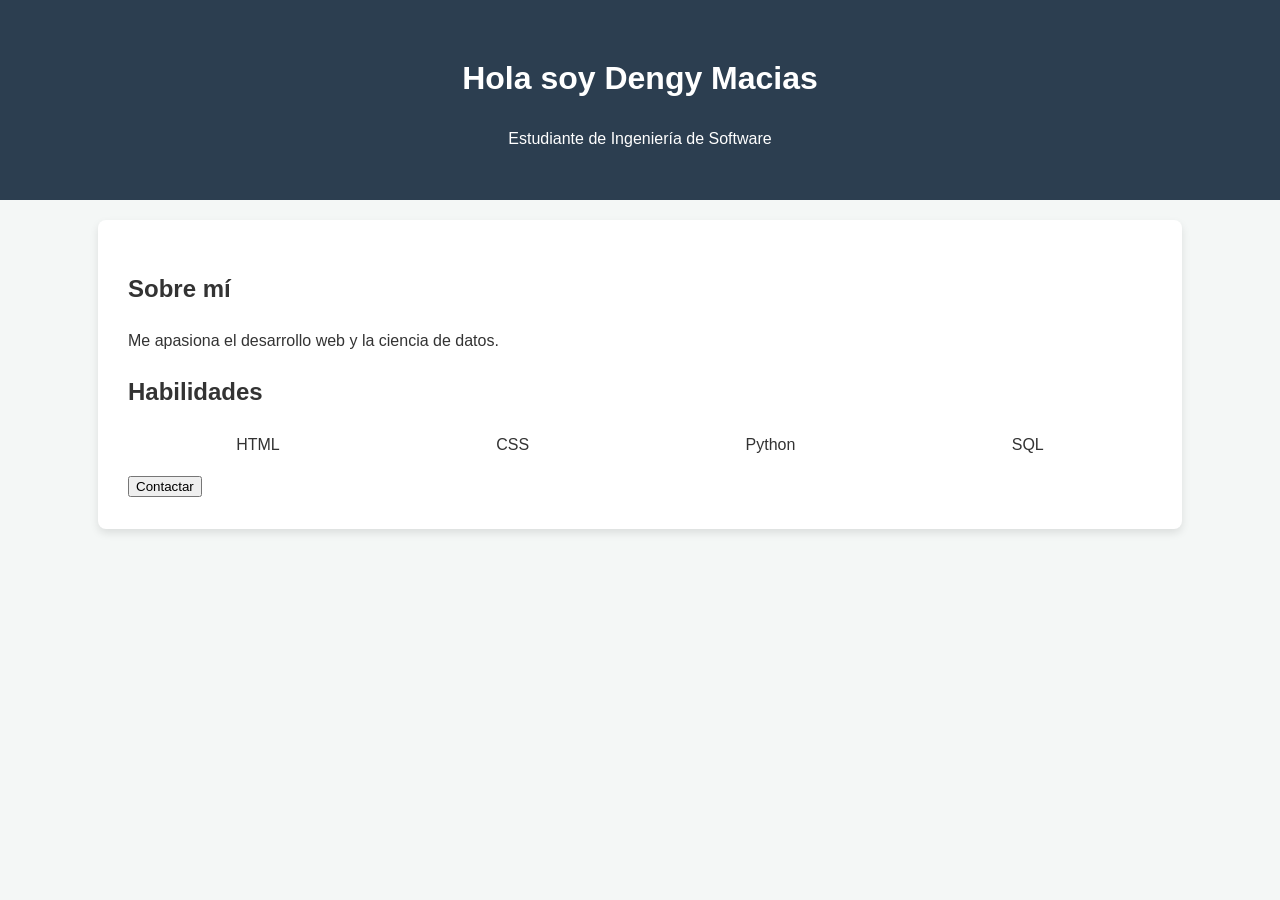
<file: Taller 1_HTML_CSS/index.html>
<!DOCTYPE html>
<html lang="en">
<head>
    <meta charset="UTF-8">
    <meta name="viewport" content="width=device-width, initial-scale=1.0">
    <title>Mi Portafolio</title>
    <link rel="stylesheet" href="style.css">
</head>

<body>
    <header>
        <h1>Hola soy Dengy Macias</h1>
        <p>Estudiante de Ingeniería de Software</p>
    </header>
    <section class="contenedor">

        <h2>Sobre mí</h2>
        <p>Me apasiona el desarrollo web y la ciencia de datos.</p>

        <h2>Habilidades</h2>
        <ul class="habilidades">
            <li>HTML</li>
            <li>CSS</li>
            <li>Python</li>
            <li>SQL</li>
        </ul>
        <button>Contactar</button>
    </section>
</body>
</html>
</file>
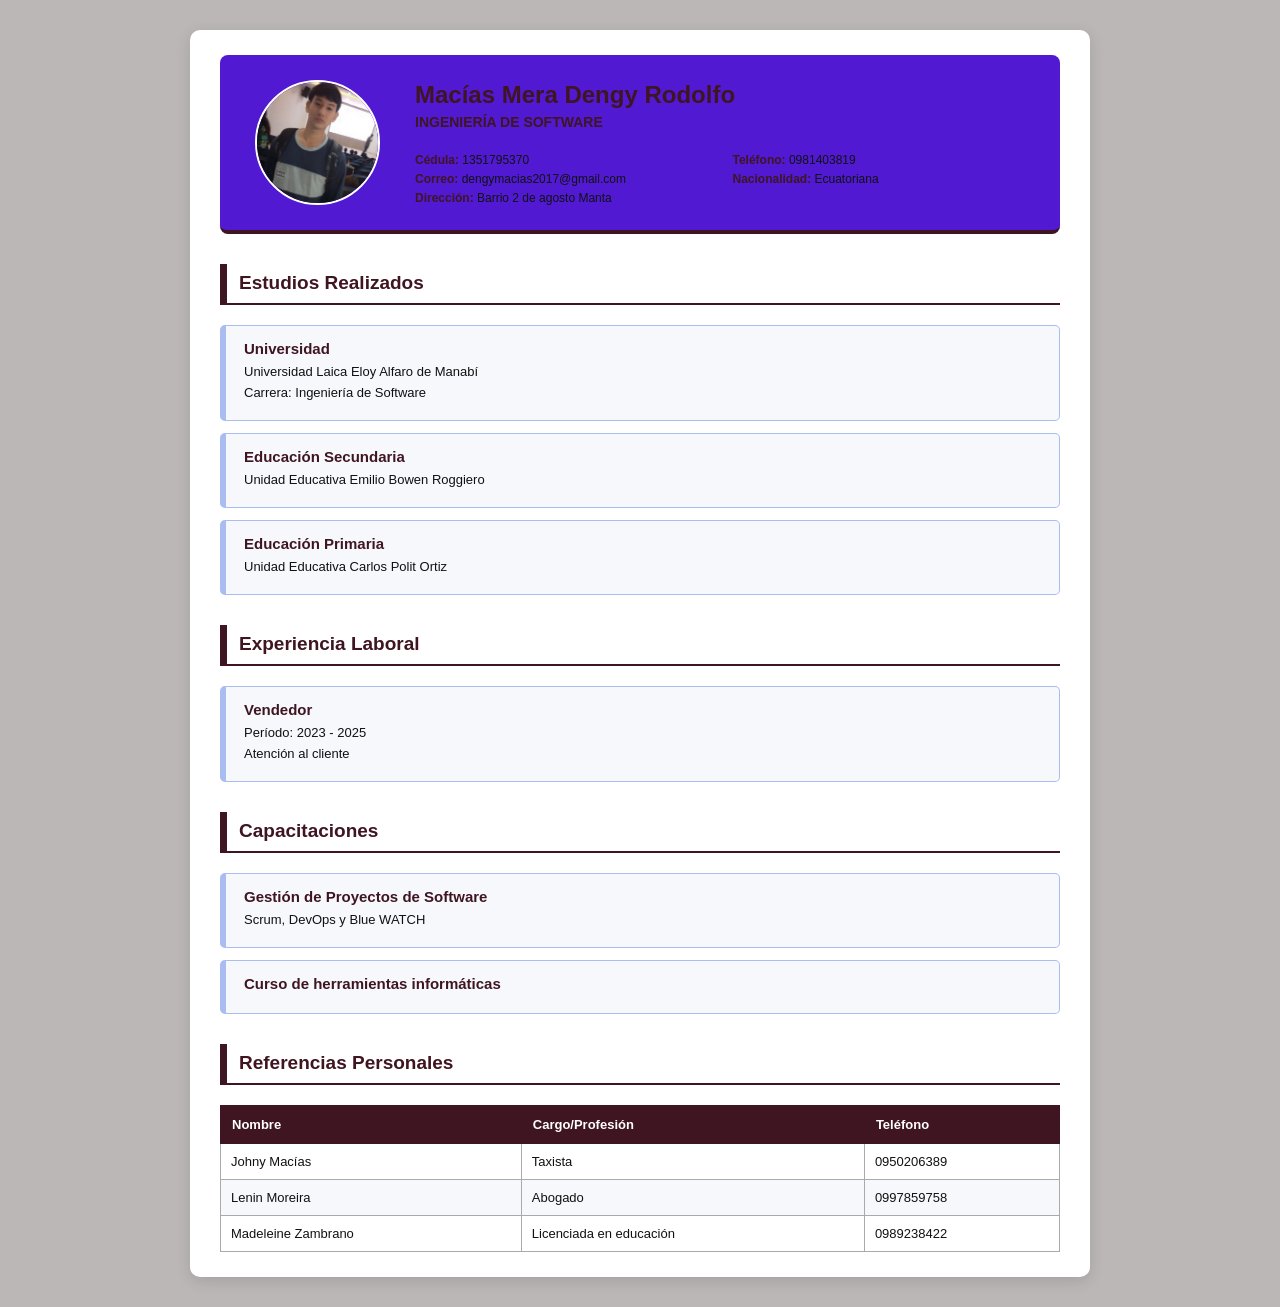
<file: Tarea2_CV/index.html>
<!DOCTYPE html>
<html lang="es">
<head>
    <meta charset="UTF-8">
    <meta name="viewport" content="width=device-width, initial-scale=1.0">
    <title>Hoja de Vida</title>
    <link rel="stylesheet" href="estilos.css">
</head>
<body>

<div class="hoja">

   <header class="datos-personales">
    <img src="foto.jpg" alt="Foto personal" class="foto">

    <div class="informacion">
        <h1>Macías Mera Dengy Rodolfo</h1>
        <h2>Ingeniería de Software</h2>

        <div class="datos">
            <p><strong>Cédula:</strong> 1351795370</p>
            <p><strong>Teléfono:</strong> 0981403819</p>
            <p><strong>Correo:</strong> dengymacias2017@gmail.com</p>
            <p><strong>Nacionalidad:</strong> Ecuatoriana</p>
            <p><strong>Dirección:</strong> Barrio 2 de agosto Manta</p>
        </div>
    </div>
</header>

    <section>
        <h2>Estudios Realizados</h2>

        <div class="tarjetas">
            <div class="tarjeta">
                <h3>Universidad</h3>
                <p>Universidad Laica Eloy Alfaro de Manabí</p>
                <p>Carrera: Ingeniería de Software</p>
            </div>

            <div class="tarjeta">
                <h3>Educación Secundaria</h3>
                <p>Unidad Educativa Emilio Bowen Roggiero</p>
            </div>

            <div class="tarjeta">
                <h3>Educación Primaria</h3>
                <p>Unidad Educativa Carlos Polit Ortiz</p>
            </div>
        </div>
    </section>

    <section>
        <h2>Experiencia Laboral</h2>

        <div class="tarjeta">
            <h3>Vendedor</h3>
            <p>Período: 2023 - 2025</p>
            <p>Atención al cliente</p>
        </div>
    </section>

    <section>
        <h2>Capacitaciones</h2>

        <div class="tarjetas">
            <div class="tarjeta">
                <h3>Gestión de Proyectos de Software</h3>
                <p>Scrum, DevOps y Blue WATCH</p>
            </div>

            <div class="tarjeta">
                <h3>Curso de herramientas informáticas</h3>
            </div>
        </div>
    </section>

    <section>
        <h2>Referencias Personales</h2>

        <table>
            <thead>
                <tr>
                    <th>Nombre</th>
                    <th>Cargo/Profesión</th>
                    <th>Teléfono</th>
                </tr>
            </thead>
            <tbody>
                <tr>
                    <td>Johny Macías</td>
                    <td>Taxista</td>
                    <td>0950206389</td>
                </tr>
                <tr>
                    <td>Lenin Moreira</td>
                    <td>Abogado</td>
                    <td>0997859758</td>
                </tr>
                <tr>
                    <td>Madeleine Zambrano</td>
                    <td>Licenciada en educación</td>
                    <td>0989238422</td>
                </tr>
            </tbody>
        </table>
    </section>

</div>

</body>
</html>
</file>
<file: Taller 1_HTML_CSS/style.css>
body{
    margin : 0;
    font-family:'Segoe UI', Tahoma, Geneva, Verdana, sans-serif;
    background-color:#f4f7f6;
    color: #333;
    line-height: 1.6;
}
header {
    background: #2c3e50;
    color:white;
    text-align: center;
    padding: 2rem 0;
}

.contenedor{
    width: 80%;
    margin: 20px auto;/* Centrado horizontal*/
    background: white;
    padding: 30px;
    border-radius: 8px;
    box-shadow: 0 4px 8px rgba(0,0,0,0.1);
}

.habilidades {
    display: flex;
    justify-content: space-around;
    list-style:none;
    padding: 0;
}
</file>
<file: Tarea2_CV/estilos.css>
* {
    box-sizing: border-box;
}

body {
    margin: 0;
    padding: 30px;
    background: #bbb7b7;
    font-family: Arial, sans-serif;
    color: #111;
}

.hoja {
    max-width: 900px;
    margin: auto;
    padding: 25px 30px;
    background: #fff;
    border-radius: 10px;
    box-shadow: 0 4px 15px #0000001f;
}

.datos-personales {
    display: flex;
    align-items: center;
    gap: 35px;
    padding: 25px 35px;
    background: #511ad2;
    border-bottom: 4px solid #3F1521;
    border-radius: 8px;
}

.foto {
    width: 125px;
    height: 125px;
    object-fit: cover;
    border-radius: 50%;
    border: 2px solid white;
}

.informacion {
    flex: 1;
}

.informacion h1 {
    margin: 0;
    color: #3F1521;
    font-size: 24px;
}

.informacion h2 {
    margin: 5px 0 15px;
    padding: 0 0 8px;
    border: 0;
    color: #3F1521;
    font-size: 14px;
    text-transform: uppercase;
}

.datos {
    display: grid;
    grid-template-columns: 1fr 1fr;
    gap: 5px 25px;
}

.datos p {
    margin: 0;
    font-size: 12px;
}

.datos strong {
    color: #3F1521;
}

.datos p:last-child {
    grid-column: 1 / 3;
}

section {
    margin-top: 30px;
}

h2 {
    margin: 0 0 20px;
    padding: 8px 0 9px 12px;
    font-size: 19px;
    color: #3F1521;
    border-left: 7px solid #3F1521;
    border-bottom: 2px solid #3F1521;
}

.tarjetas {
    display: flex;
    flex-direction: column;
    gap: 12px;
}

.tarjeta {
    padding: 14px 18px;
    background: #f7f8fc;
    border: 1px solid #A9BDF0;
    border-left: 6px solid #A9BDF0;
    border-radius: 5px;
}

.tarjeta h3 {
    margin: 0 0 7px;
    color: #3F1521;
    font-size: 15px;
}

.tarjeta p {
    margin: 6px 0;
    font-size: 13px;
}

table {
    width: 100%;
    border-collapse: collapse;
    font-size: 13px;
}

th {
    padding: 11px;
    text-align: left;
    background: #3F1521;
    color: white;
    border: 1px solid #3F1521;
}

td {
    padding: 10px;
    border: 1px solid #aaa;
}

tbody tr:nth-child(even) {
    background: #f7f8fc;
}

tbody tr:hover {
    background: #A9BDF0;
}

@media (max-width: 650px) {
    body {
        padding: 10px;
    }

    .hoja {
        padding: 18px;
    }

    .datos-personales {
        flex-direction: column;
        text-align: center;
        gap: 15px;
    }

    .informacion {
        min-width: auto;
    }

    .informacion h1 {
        font-size: 20px;
    }

    table {
        font-size: 11px;
    }

    th,
    td {
        padding: 7px;
    }
}
</file>
